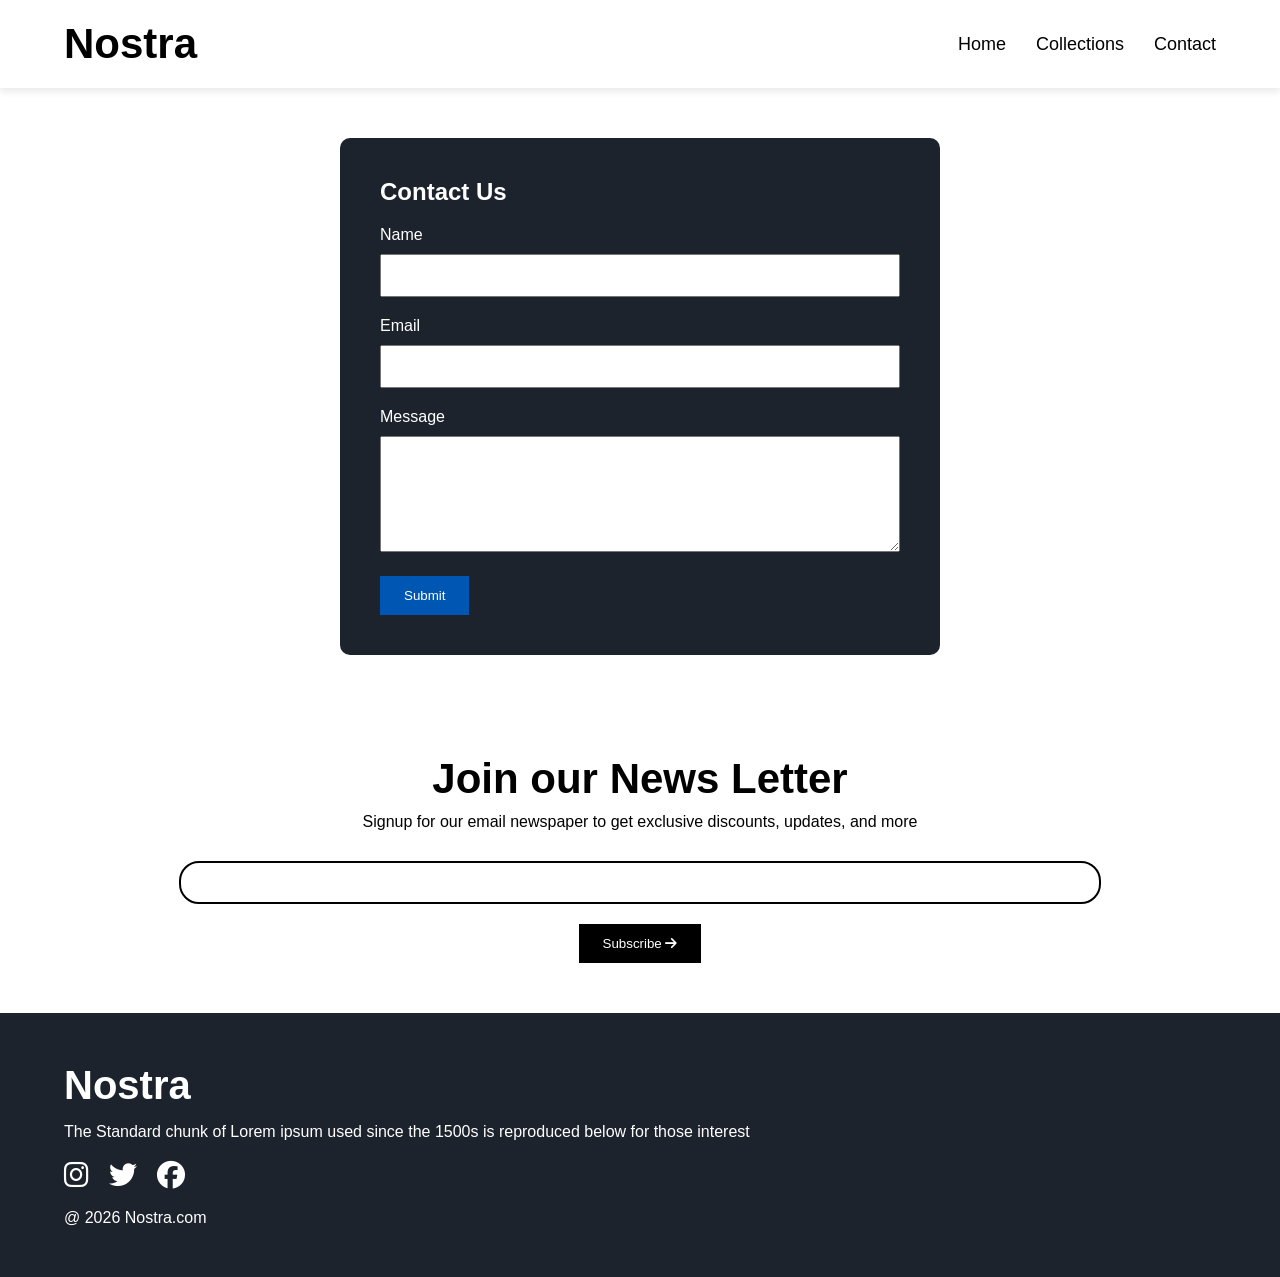
<file: contact.html>
<!DOCTYPE html>
<html lang="en">

<head>
    <meta charset="UTF-8">
    <meta name="viewport" content="width=device-width, initial-scale=1.0">
    <title>Contact</title>
    <link rel="stylesheet" href="https://cdnjs.cloudflare.com/ajax/libs/font-awesome/6.5.1/css/all.min.css">
    <link rel="stylesheet" href="style.css">
</head>

<body>

    <!-- Navbar -->
    <nav class="navbar">

        <h1>Nostra</h1>

        <div class="navbar-links">
            <a href="index.html">Home</a>
            <a href="collections.html">Collections</a>
            <a href="contact.html">Contact</a>
        </div>
        <div class="menu-icon" onclick="showNavbar()">
            <i class="fa-solid fa-bars"></i>
        </div>

    </nav>

    <!-- Side Navbar -->
    <div class="side-navbar">

        <p class="close-btn" onclick="closeNavbar()">X</p>

        <div class="side-navbar-links">
            <a href="index.html">Home</a>
            <a href="index.html#new-arrival">New Arrival</a>
            <a href="index.html#most-wanted">Most Wanted</a>
            <a href="collections.html">Collections</a>
            <a href="contact.html">Contact</a>
        </div>

    </div>

    <!-- Contact -->
    <section class="contact">

        <div class="contact-form">

            <h2>Contact Us</h2>

            <label>Name</label>
            <input type="text">

            <label>Email</label>
            <input type="email">

            <label>Message</label>
            <textarea rows="6"></textarea>

            <button>Submit</button>

        </div>

    </section>

    <!-- Newsletter -->
    <section class="newsletter">

        <h2>Join our News Letter</h2>
        <p style="text-align: center;">Signup for our email newspaper to get exclusive discounts, updates, and more</p>
        <div style="margin-top: 10px;">
            <input class="search">
        </div>
        <div>
            <button> Subscribe <i class="fa-solid fa-arrow-right"></i> </button>
        </div>

    </section>

    <!-- Footer -->
    <footer class="footer">

        <h2>Nostra</h2>

        <p>The Standard chunk of Lorem ipsum used since the 1500s is reproduced below for those interest</p>

        <div class="footer-icon">
            <i class="fa-brands fa-instagram"></i>
            <i class="fa-brands fa-twitter"></i>
            <i class="fa-brands fa-facebook"></i>
        </div>

        <p>@ 2026 Nostra.com</p>

    </footer>

    <script src="script.js"></script>

</body>

</html>
</file>
<file: style.css>
* {
    padding: 0;
    margin: 0;
    box-sizing: border-box;
    font-family: 'Poppins', sans-serif;
    scroll-behavior: smooth;
}

body {
    overflow-x: hidden;
    background-color: white;
    width: 100%;
}

/* ================= OFFER BAR ================= */

.offer-bar {
    background-color: #1D232C;
    color: #E2E1E1;
    padding: 5px;
    text-align: center;
    font-size: 1.5vw;
}

/* ================= NAVBAR ================= */

.navbar {
    display: flex;
    justify-content: space-between;
    align-items: center;
    padding: 20px 5%;
    position: sticky;
    top: 0;
    background-color: white;
    z-index: 20;
    box-shadow: rgba(0, 0, 0, 0.1) 0px 3px 8px;
}

.navbar h1 {
    font-size: 42px;
    font-weight: 700;
}

.navbar-links {
    display: flex;
    gap: 30px;
}

.navbar-links a {
    text-decoration: none;
    color: black;
    font-size: 18px;
    transition: 0.3s;
}

.navbar-links a:hover {
    color: gray;
}

.menu-icon {
    display: none;
    cursor: pointer;
    font-size: 28px;
}

/* ================= SIDE NAVBAR ================= */

.side-navbar {
    background-color: #1D232C;
    width: 60%;
    height: 100%;
    position: fixed;
    top: 0;
    left: -60%;
    padding: 30px;
    color: white;
    transition: 0.5s;
    z-index: 50;
}

.close-btn {
    text-align: right;
    font-size: 20px;
    cursor: pointer;
}

.side-navbar-links {
    display: flex;
    flex-direction: column;
    gap: 30px;
    margin-top: 40px;
}

.side-navbar-links a {
    text-decoration: none;
    color: white;
    font-size: 15px;
    transition: 0.3s;
}

.side-navbar-links a:hover {
    padding-left: 10px;
    color: #d4d4d4;
}

/* ================= HERO SECTION ================= */

.slider {
    position: relative;
    width: 98%;
    height: 90vh;
    margin: auto;
    margin-top: 10px;
    overflow: hidden;
    border-radius: 18px;
    box-shadow: rgba(0, 0, 0, 0.35) 0px 10px 40px;
}

.slider-image {
    width: 100%;
    height: 100%;
    object-fit: cover;
    animation: zoomEffect 8s infinite alternate;
}

.overlay {
    position: absolute;
    inset: 0;
    background: linear-gradient(to right,
            rgba(0, 0, 0, 0.75),
            rgba(0, 0, 0, 0.45),
            rgba(0, 0, 0, 0.75));
}

.slider-content {
    position: absolute;
    top: 50%;
    left: 50%;
    transform: translate(-50%, -50%);
    text-align: center;
    color: white;
    z-index: 2;
    width: 90%;
}

.slider-tag {
    font-size: 18px;
    letter-spacing: 3px;
    margin-bottom: 15px;
    color: #d1d1d1;
}

.slider-content h1 {
    font-size: 6rem;
    font-weight: 700;
    line-height: 1.1;
}

.slider-content h2 {
    font-size: 3rem;
    margin-top: 10px;
}

.slider-desc {
    margin-top: 20px;
    font-size: 18px;
    color: #e4e4e4;
}

.slider-content button {
    margin-top: 35px;
    padding: 16px 35px;
    border: none;
    border-radius: 50px;
    background: white;
    color: black;
    font-size: 18px;
    font-weight: 600;
    cursor: pointer;
    transition: 0.3s;
}

.slider-content button:hover {
    background: black;
    color: white;
    transform: scale(1.05);
}

.slider-left-button,
.slider-right-button {
    position: absolute;
    top: 50%;
    transform: translateY(-50%);
    color: white;
    font-size: 90px;
    z-index: 3;
    cursor: pointer;
}

.slider-left-button {
    left: 30px;
}

.slider-right-button {
    right: 30px;
}

.slider::before {
    content: "";
    position: absolute;
    width: 300px;
    height: 300px;
    background: rgba(255, 255, 255, 0.08);
    border-radius: 50%;
    top: -100px;
    left: -100px;
    backdrop-filter: blur(20px);
}

.slider::after {
    content: "";
    position: absolute;
    width: 250px;
    height: 250px;
    background: rgba(255, 255, 255, 0.06);
    border-radius: 50%;
    bottom: -80px;
    right: -60px;
    backdrop-filter: blur(20px);
}

@keyframes zoomEffect {

    0% {
        transform: scale(1);
    }

    100% {
        transform: scale(1.08);
    }

}

/* ================= BRANDS SECTION ================= */

.brands-section {
    padding: 60px 5%;
}

.brands-section h1 {
    font-size: 42px;
    margin-bottom: 40px;
}

.brands-container {
    display: flex;
    justify-content: space-between;
    flex-wrap: wrap;
    align-items: center;
    gap: 35px;
}

.brand-box {
    text-align: center;
    cursor: pointer;
    transition: 0.3s;
}

.brand-box img {
    width: 80px;
    height: 80px;
    object-fit: contain;
    filter: grayscale(100%);
    transition: 0.3s;
}

.brand-box p {
    margin-top: 15px;
    font-size: 26px;
}

.brand-box:hover {
    transform: translateY(-10px);
}

.brand-box:hover img {
    filter: grayscale(0%);
}

/* ================= SERVICE SECTION ================= */

.service-section {
    padding: 60px 5%;
}

.service-top {
    display: flex;
    justify-content: space-between;
    align-items: center;
    margin-bottom: 35px;
    gap: 30px;
}

.service-top h1 {
    font-size: 40px;
    line-height: 1.3;
}

.service-top p {
    font-size: 25px;
}

.service-container {
    display: grid;
    grid-template-columns: repeat(4, 1fr);
    gap: 20px;
}

.service-box {
    background-color: #F2F4F7;
    padding: 30px;
    border-radius: 10px;
    transition: 0.3s;
}

.service-box:hover {
    transform: translateY(-10px);
    box-shadow: rgba(0, 0, 0, 0.15) 0px 8px 20px;
}

.service-box i {
    font-size: 60px;
    margin-bottom: 20px;
}

.service-box h2 {
    font-size: 28px;
    margin-bottom: 10px;
}

.service-box p {
    font-size: 20px;
    line-height: 1.5;
}

/* ================= NEW ARRIVAL ================= */

/* ================= NEW ARRIVAL ================= */

.new-arrival {
    padding: 40px 5%;
}

.new-arrival h2 {
    font-size: 42px;
    margin-bottom: 30px;
}

.new-arrival-container {
    display: flex;
    justify-content: space-between;
    flex-wrap: wrap;
    gap: 20px;
}

/* Card */

.new-arrival-box {
    position: relative;
    overflow: hidden;
    border-radius: 12px;
    cursor: pointer;
    transition: 0.4s;
}

/* Image */

.new-arrival-box img {
    width: 250px;
    height: 300px;
    object-fit: cover;
    border-radius: 12px;
    transition: 0.5s ease;
}

/* Button */

.new-arrival-box button {
    position: absolute;
    top: 70%;
    left: 25%;
    padding: 10px 20px;
    border: none;
    border-radius: 20px;
    background-color: white;
    cursor: pointer;
    font-weight: 600;
    z-index: 2;
    transition: 0.3s;
}

/* Hover Effects */

.new-arrival-box:hover {
    transform: translateY(-10px);
}

.new-arrival-box:hover img {
    transform: scale(1.08);
    filter: brightness(70%);
}

.new-arrival-box:hover button {
    background-color: black;
    color: white;
    transform: scale(1.05);
}

/* Dark Overlay */

.new-arrival-box::after {
    content: "";
    position: absolute;
    inset: 0;
    background: rgba(0, 0, 0, 0.15);
    opacity: 0;
    transition: 0.4s;
    border-radius: 12px;
}

.new-arrival-box:hover::after {
    opacity: 1;
}

.like-button {
    position: absolute;
    width: 15%;
    bottom: 12%;
    right: 5%;
}

.limited-offer {
    display: flex;
    justify-content: center;

    align-items: center;
    background-color: #1D232C;
    color: #E2E1E1;
    padding: 20px;
    font-size: 2vw;
}

.limited-offer img {
    width: 100%;
    height: 100%100%;
}

.limited-offer-text {
    padding: 5%;
}

.limited-offer button {
    padding-left: 5%;
    padding-right: 5%;
    padding-top: 2.5%;
    padding-bottom: 2.5%;
    margin-top: 10px;
    font-size: 1.2vw;
    color: #1D232C;
    border-radius: 10px;

    border: none;

}


/* ================= NEWSLETTER ================= */

.newsletter {
    text-align: center;
    padding: 50px 5%;
}

.newsletter h2 {
    font-size: 42px;
    margin-bottom: 10px;
}

.newsletter p {
    margin-bottom: 20px;
}

.newsletter input {
    width: 80%;
    padding: 12px;
    border: 2px solid black;
}

.newsletter button {
    margin-top: 20px;
    padding: 12px 24px;
    background-color: black;
    color: white;
    border: none;
    cursor: pointer;
}

/* ================= FOOTER ================= */

.footer {
    background-color: #1D232C;
    color: white;
    padding: 50px 5%;
}

.footer h2 {
    font-size: 40px;
    margin-bottom: 15px;
}

.footer-icon {
    display: flex;
    gap: 20px;
    margin: 20px 0;
}

.footer-icon i {
    font-size: 28px;
}

/* ================= COLLECTIONS ================= */

.search {
    width: 80%;
    border: solid black 1px;
    border-radius: 20px;
    display: flex;
    justify-content: space-between;
    padding: 12px;
    margin: auto;
    margin-top: 30px;
}

.search input {
    border: none;
    width: 100%;
    font-size: 16px;
}

.search input:focus {
    outline: none;
}

.products {
    padding: 40px 5%;
    display: flex;
    flex-wrap: wrap;
    justify-content: space-between;
    gap: 20px;
}

.product-box {
    text-align: center;
    flex-basis: 20%;
    transition: 0.3s;
}

.product-box img {
    width: 250px;
    height: 300px;
    object-fit: cover;
    border-radius: 10px;
}

.product-box:hover {
    transform: scale(1.05);
}

/* ================= CONTACT ================= */

.contact {
    display: flex;
    justify-content: center;
    padding: 50px 5%;
}

.contact-form {
    background-color: #1D232C;
    color: white;
    width: 600px;
    padding: 40px;
    border-radius: 10px;
}

.contact-form h2 {
    margin-bottom: 20px;
}

.contact-form input,
.contact-form textarea {
    width: 100%;
    padding: 12px;
    margin-top: 10px;
    margin-bottom: 20px;
}

.contact-form button {
    background-color: #0056b3;
    color: white;
    padding: 12px 24px;
    border: none;
    cursor: pointer;
}

/* ================= EXACT MOBILE VIEW ================= */

@media screen and (max-width:768px) {

    body {
        overflow-x: hidden;
    }

    .navbar {
        padding: 15px;
    }

    .navbar h1 {
        font-size: 38px;
    }

    .navbar-links {
        display: none;
    }

    .menu-icon {
        display: block;
    }

    /* HERO */

    .slider {
        width: 95%;
        height: 320px;
        border-radius: 8px;
    }

    .slider-content h1 {
        font-size: 32px;
        line-height: 1.2;
    }

    .slider-content h2 {
        font-size: 16px;
    }

    .slider-tag,
    .slider-desc {
        display: none;
    }

    .slider-content button {
        margin-top: 18px;
        padding: 10px 20px;
        font-size: 15px;
        border-radius: 4px;
    }

    .slider-left-button,
    .slider-right-button {
        font-size: 45px;
    }

    .slider-left-button {
        left: 10px;
    }

    .slider-right-button {
        right: 10px;
    }

    /* BRANDS */

    .brands-section {
        padding: 30px 15px;
    }

    .brands-section h1 {
        font-size: 28px;
        margin-bottom: 20px;
    }

    .brands-container {
        display: flex;
        justify-content: center;
        align-items: center;
        flex-wrap: wrap;
        gap: 15px;
    }

    .brand-box {
        min-width: 60px;
        text-align: center;
    }

    .brand-box img {
        width: 32px;
        height: 32px;
    }

    .brand-box p {
        font-size: 12px;
        margin-top: 5px;
    }

    /* SERVICES */

    .service-section {
        padding: 10px 15px 30px;
    }

    .service-top {
        justify-content: space-between;
        align-items: center;
        gap: 10px;
        margin-bottom: 15px;
    }

    .service-top h1 {
        font-size: 16px;
    }

    .service-top p {
        font-size: 11px;
    }

    .service-container {
        grid-template-columns: repeat(4, 1fr);
        gap: 10px;
    }

    .service-box {
        padding: 12px;
    }

    .service-box i {
        font-size: 22px;
        margin-bottom: 10px;
    }

    .service-box h2 {
        font-size: 10px;
        margin-bottom: 6px;
    }

    .service-box p {
        font-size: 8px;
    }

    /* NEW ARRIVAL */

    .new-arrival {
        padding: 20px 15px;
    }

    .new-arrival h2 {
        font-size: 30px;
    }

    .new-arrival-container {
        display: grid;
        grid-template-columns: repeat(2, 1fr);
        gap: 20px;
    }

    .new-arrival-box img {
        width: 100%;
        height: 170px;
    }

    .new-arrival-box button {
        padding: 8px 14px;
        font-size: 10px;
        left: 18%;
        border-radius: 20px;
    }

    /* PRODUCTS */

    .products {
        justify-content: center;
    }

    .product-box {
        flex-basis: 40%;
    }

    .product-box img {
        width: 100%;
        height: 220px;
    }

    /* CONTACT */

    .contact-form {
        width: 100%;
    }

}
</file>
